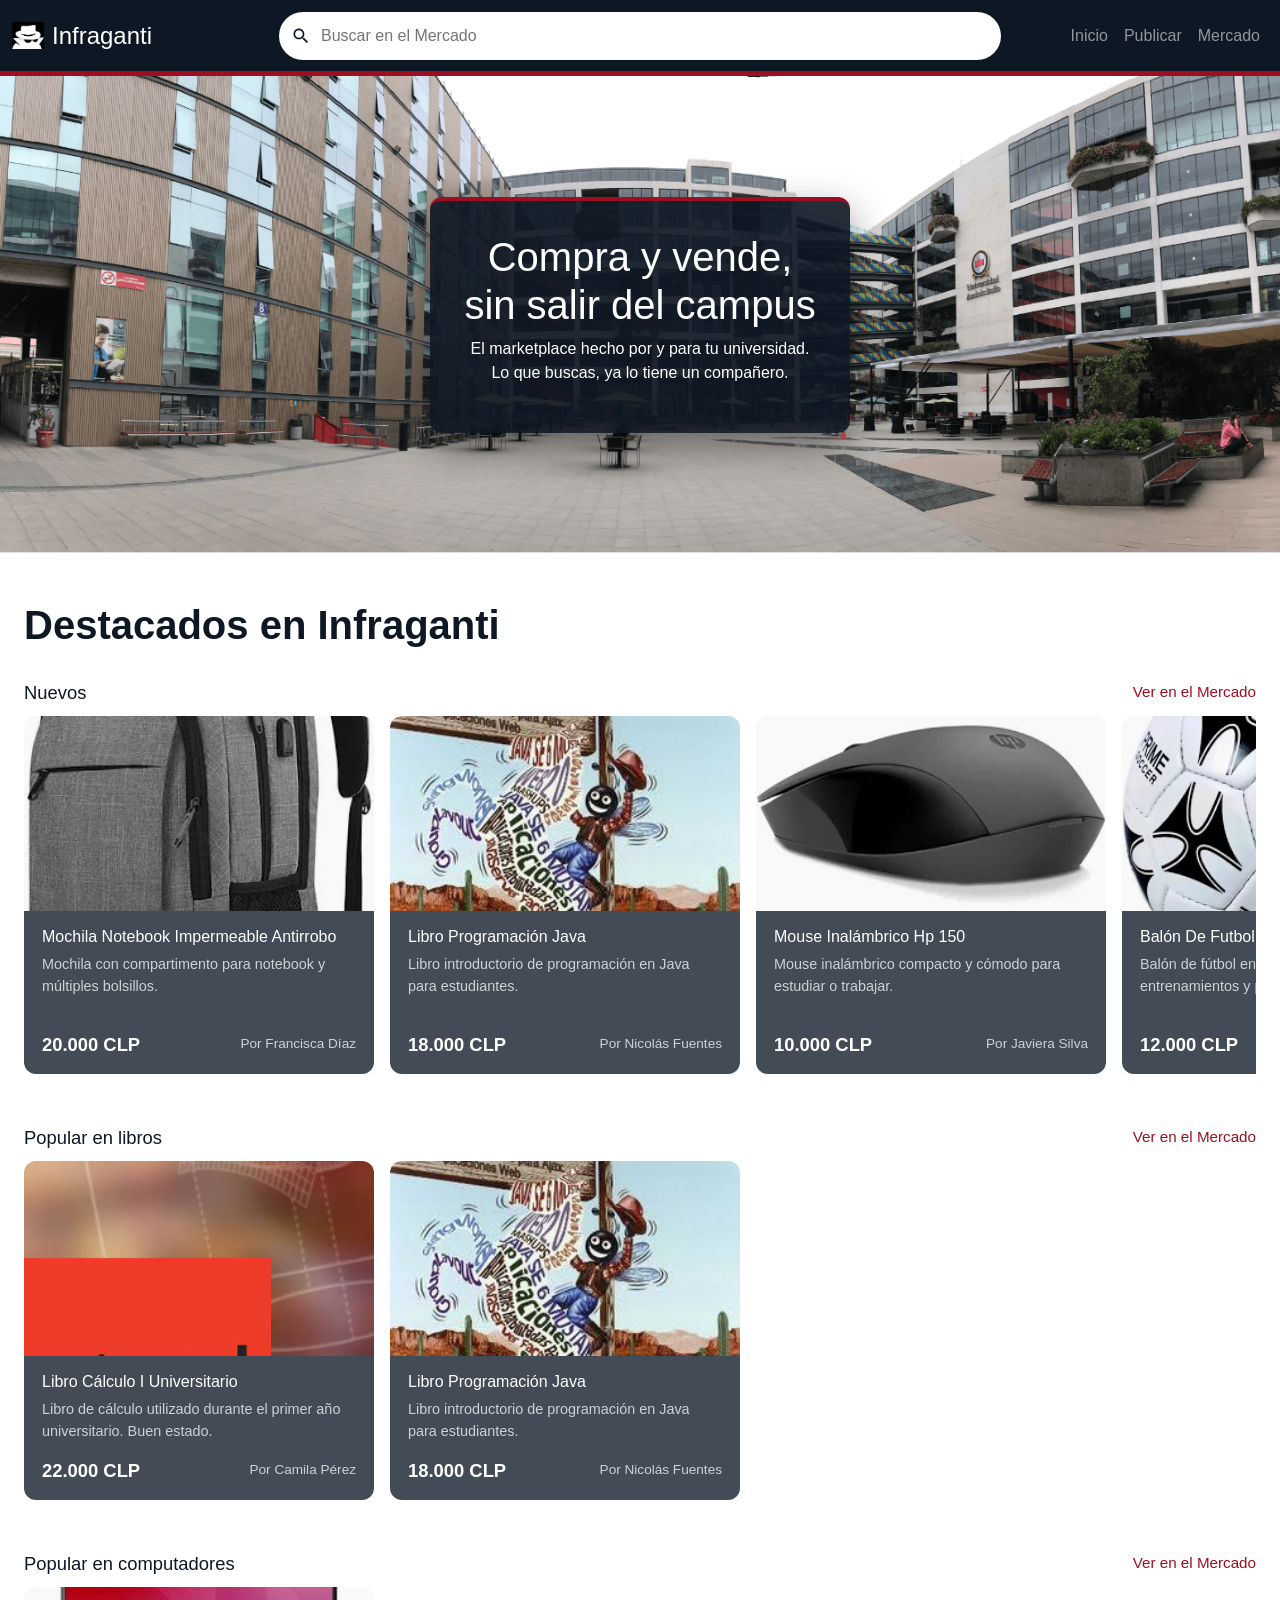
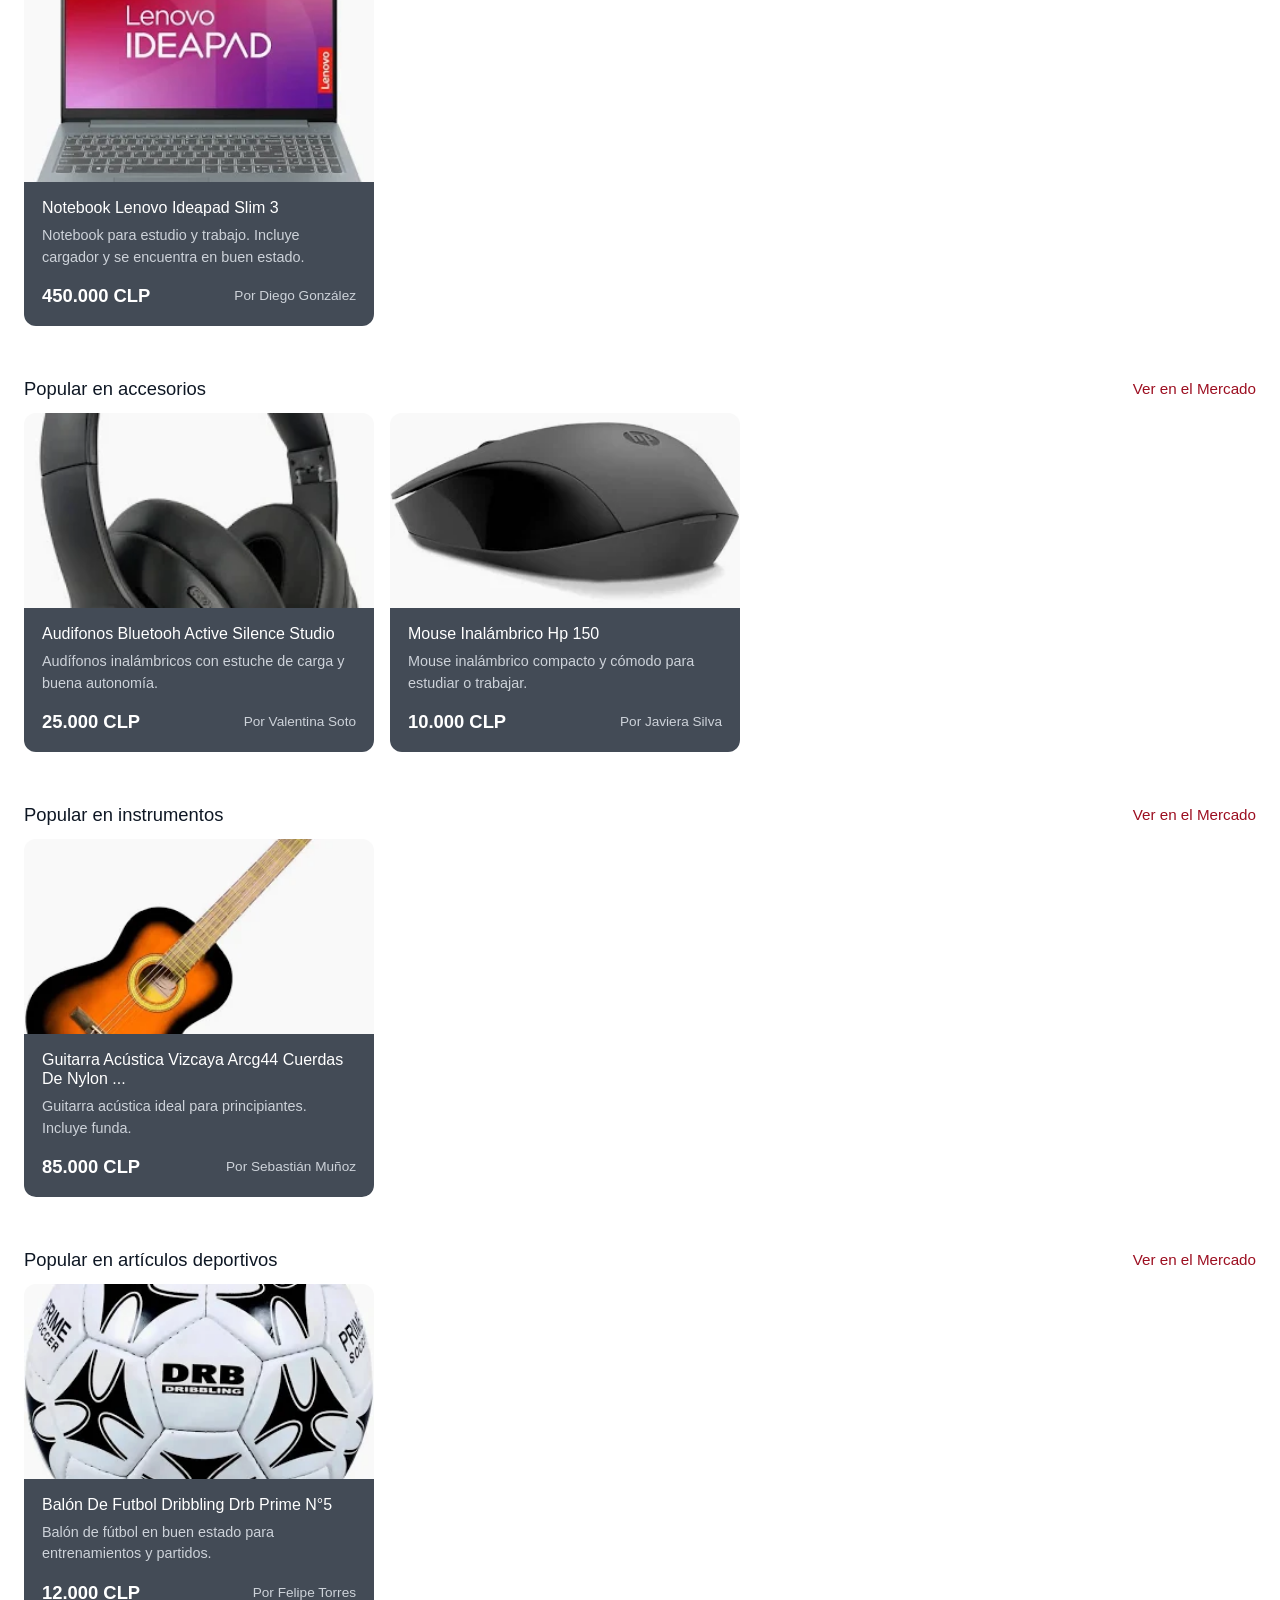
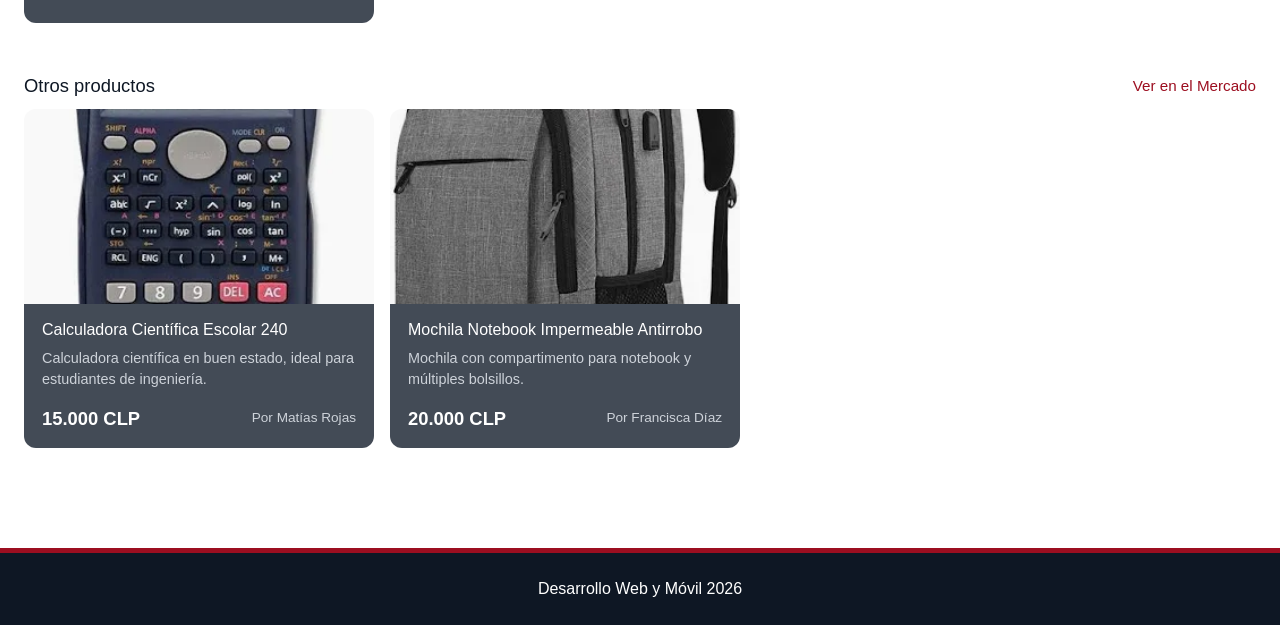
<file: index.html>
<!DOCTYPE html>
<html lang="es">

<head>
    <meta charset="UTF-8">
    <meta name="viewport" content="width=device-width, initial-scale=1.0">
    <title>Infraganti</title>
    <link rel="icon" type="image/png" href="./assets/icons/icon.png">
    <link href="https://cdn.jsdelivr.net/npm/bootstrap@5.3.8/dist/css/bootstrap.min.css" rel="stylesheet">
    <link rel="stylesheet" href="css/styles.css">
</head>

<body>

    <nav class="navbar navbar-expand-lg navbar-dark header-custom">
        <div class="container-fluid">
 
            <a class="navbar-brand brand-section" href="index.html">
                <img src="./assets/icons/icon.png" alt="Infraganti Logo" class="brand-logo">
                <span class="brand-text">Infraganti</span>
            </a>

            <button class="navbar-toggler" type="button"
                    data-bs-toggle="collapse"
                    data-bs-target="#menuPrincipal">
                <span class="navbar-toggler-icon"></span>
            </button>

            <div class="collapse navbar-collapse" id="menuPrincipal">

                <div class="search-section">
                    <div class="search-container">
                        <span class="search-icon">
                            <svg viewBox="0 0 24 24" width="20" height="20" fill="#0e1724">
                                <path d="M15.5 14h-.79l-.28-.27C15.41 12.59 16 11.11 16 9.5 16 5.91 13.09 3 9.5 3S3 5.91 3 9.5 5.91 16 9.5 16c1.61 0 3.09-.59 4.23-1.57l.27.28v.79l5 4.99L20.49 19l-4.99-5zm-6 0C7.01 14 5 11.99 5 9.5S7.01 5 9.5 5 14 7.01 14 9.5 11.99 14 9.5 14z"/>
                            </svg>
                        </span>
                        <input type="text" class="search-input" placeholder="Buscar en el Mercado" aria-label="Búsqueda">
                    </div>
                </div>

                <ul class="navbar-nav">
                    <li class="nav-item"><a class="nav-link" href="index.html">Inicio</a></li>
                    <li class="nav-item"><a class="nav-link" href="publicar.html">Publicar</a></li>
                    <li class="nav-item"><a class="nav-link" href="mercado.html">Mercado</a></li>
                </ul>

            </div>

        </div>
    </nav>

    <main>

        <section class="hero-image">
            <img src="./assets/img/front.png" alt="Campus Infraganti" class="hero-img">
                <div class="hero-content">
                    <h1>Compra y vende, sin salir del campus</h1>
                    <p>El marketplace hecho por y para tu universidad.<br>Lo que buscas, ya lo tiene un compañero.</p>
                </div>
        </section>

        <section class="destacados">

            <h2 class="destacados-titulo">Destacados en Infraganti</h2>

            <div id="listaDestacados"></div>

        </section>

    </main>

<footer class="site-footer">
    <p>Desarrollo Web y Móvil 2026</p>
</footer>

<script src="https://cdn.jsdelivr.net/npm/bootstrap@5.3.8/dist/js/bootstrap.bundle.min.js"></script>
<script src="js/productos.js"></script>
<script src="js/tarjetas.js"></script>
</body>

</html>
</file>
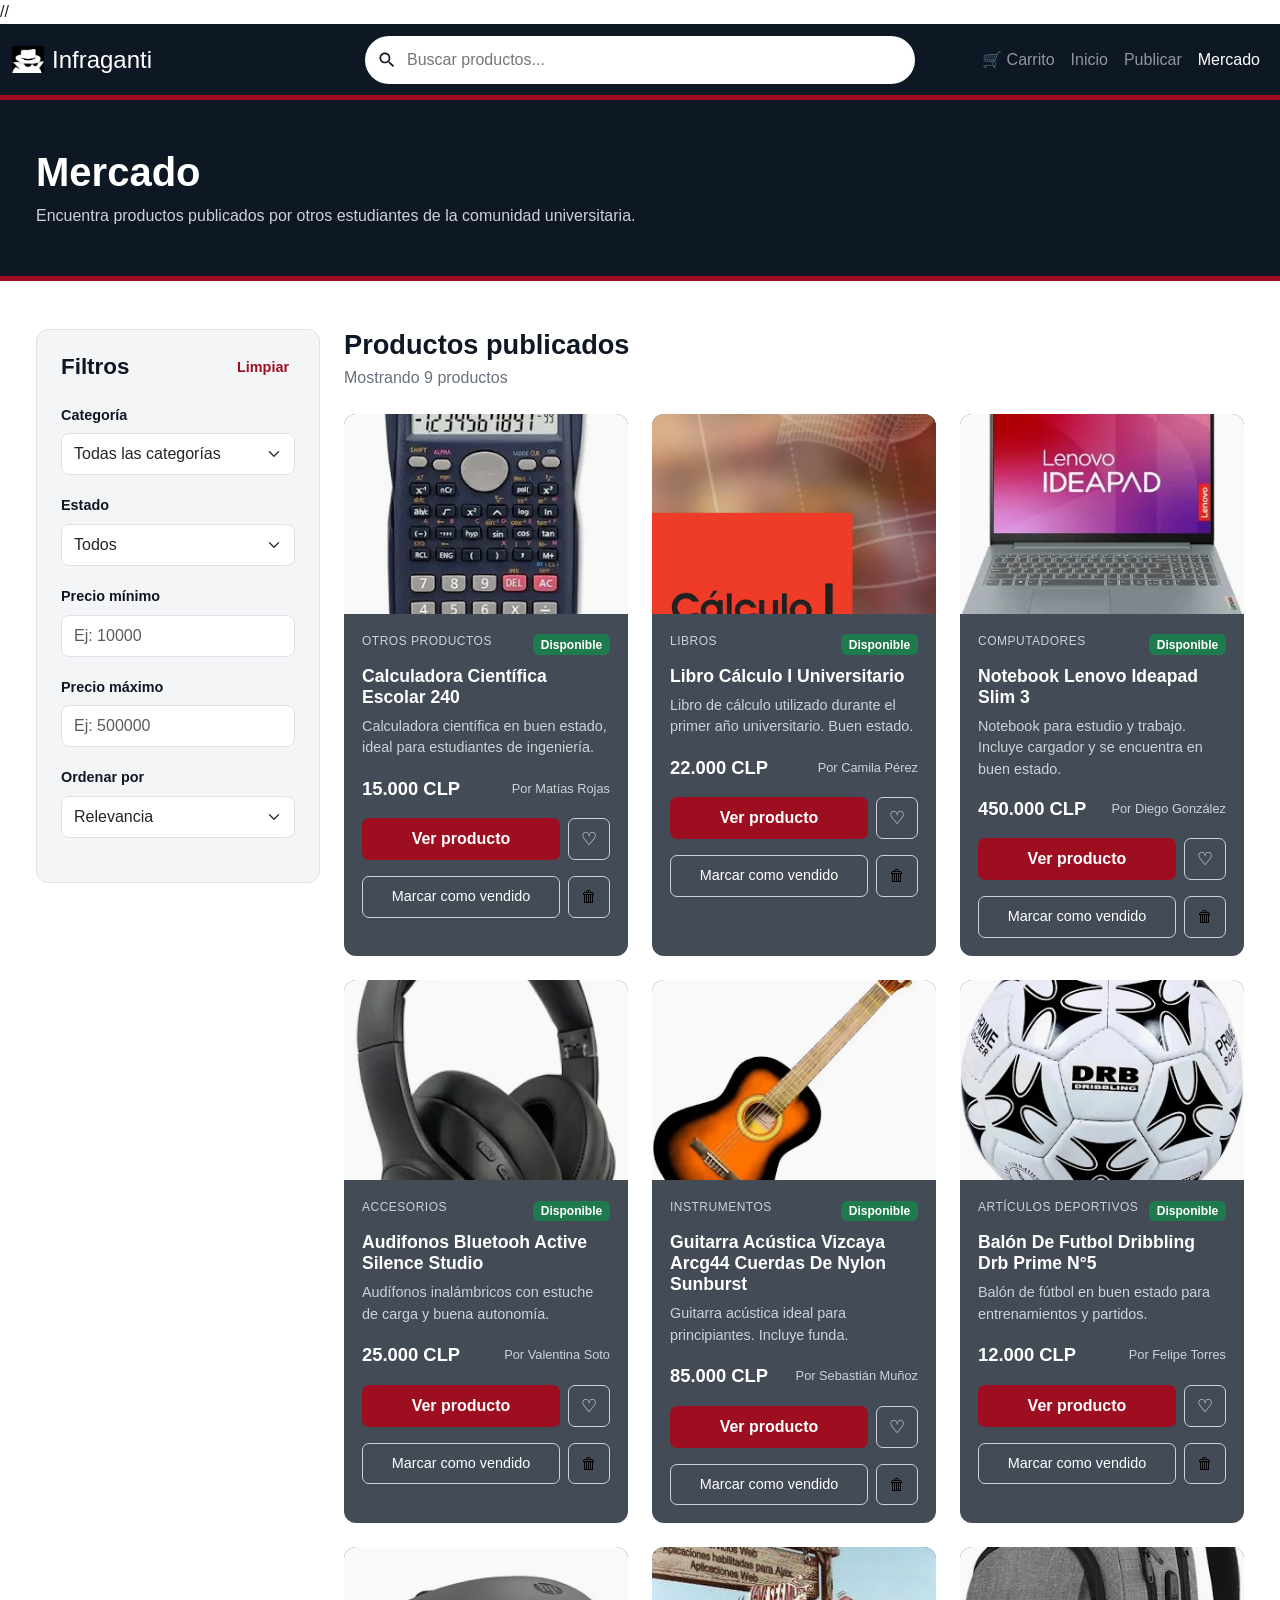
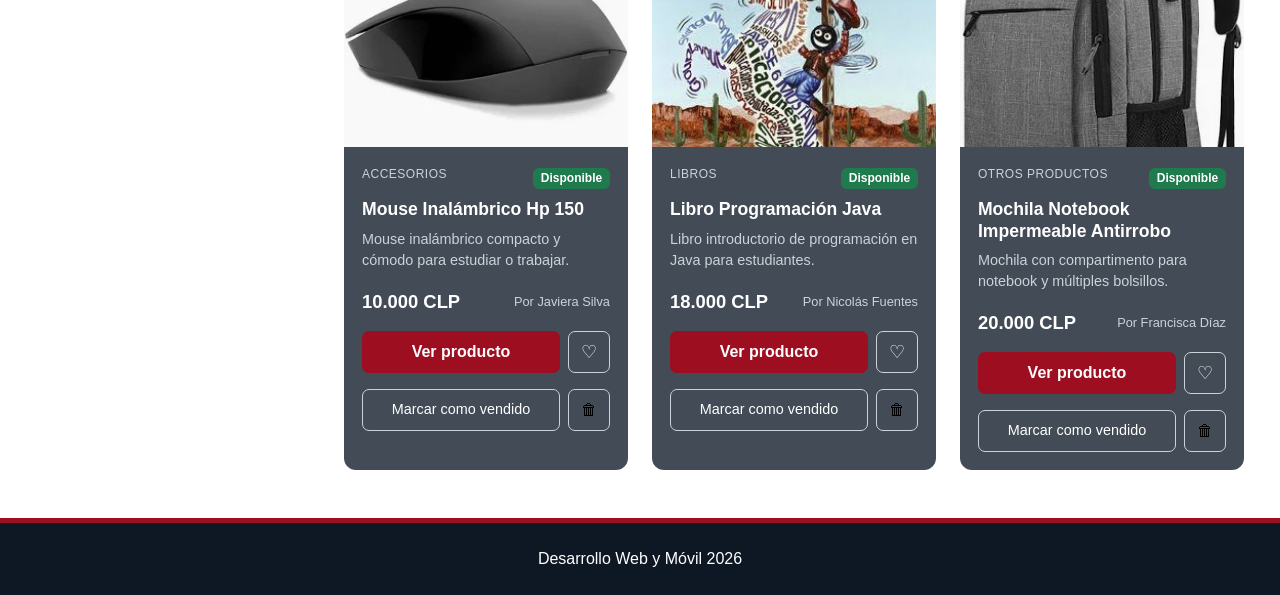
<file: mercado.html>
<!DOCTYPE html>
<html lang="es">

<head>
    <meta charset="UTF-8">
    <meta name="viewport" content="width=device-width, initial-scale=1.0">

    <title>Mercado | Infraganti</title>

    <link rel="icon" type="image/png" href="./assets/icons/icon.png">
//
    <link href="https://cdn.jsdelivr.net/npm/bootstrap@5.3.8/dist/css/bootstrap.min.css" rel="stylesheet">

    <link rel="stylesheet" href="css/styles.css">
    <link rel="stylesheet" href="css/mercado.css">
</head>

<body>

    <!-- Navegación principal -->
    <header>

        <nav class="navbar navbar-expand-lg navbar-dark header-custom">

            <div class="container-fluid">

                <a class="navbar-brand brand-section" href="index.html">

                    <img
                        src="./assets/icons/icon.png"
                        alt="Logo de Infraganti"
                        class="brand-logo">

                    <span class="brand-text">
                        Infraganti
                    </span>

                </a>


                <button
                    class="navbar-toggler"
                    type="button"
                    data-bs-toggle="collapse"
                    data-bs-target="#menuMercado"
                    aria-controls="menuMercado"
                    aria-expanded="false"
                    aria-label="Abrir menú">

                    <span class="navbar-toggler-icon"></span>

                </button>


                <div
                    class="collapse navbar-collapse"
                    id="menuMercado">


                    <!-- Buscador -->

                    <div class="mercado-buscador">

                        <div class="search-container">

                            <span class="search-icon">

                                <svg
                                    viewBox="0 0 24 24"
                                    width="20"
                                    height="20"
                                    fill="#0e1724">

                                    <path d="M15.5 14h-.79l-.28-.27C15.41 12.59 16 11.11 16 9.5
                                    16 5.91 13.09 3 9.5 3S3 5.91 3 9.5
                                    5.91 16 9.5 16c1.61 0 3.09-.59 4.23-1.57
                                    l.27.28v.79l5 4.99L20.49 19l-4.99-5zm-6
                                    0C7.01 14 5 11.99 5 9.5S7.01 5 9.5 5
                                    14 7.01 14 9.5 11.99 14 9.5 14z"/>

                                </svg>

                            </span>


                            <input
                                type="search"
                                id="buscadorProducto"
                                class="search-input"
                                placeholder="Buscar productos..."
                                aria-label="Buscar productos">

                        </div>

                    </div>


                    <!-- Menú -->

                    <ul class="navbar-nav ms-auto">

                        <li class="nav-item">

                            <button
                                type="button"
                                class="nav-link btn btn-link carrito-nav"
                                data-bs-toggle="modal"
                                data-bs-target="#modalCarrito">

                                🛒 Carrito

                            </button>

                        </li>


                        <li class="nav-item">

                            <a
                                class="nav-link"
                                href="index.html">

                                Inicio

                            </a>

                        </li>


                        <li class="nav-item">

                            <a
                                class="nav-link"
                                href="publicar.html">

                                Publicar

                            </a>

                        </li>


                        <li class="nav-item">

                            <a
                                class="nav-link active"
                                href="mercado.html">

                                Mercado

                            </a>

                        </li>

                    </ul>

                </div>

            </div>

        </nav>

    </header>


    <main>


        <!-- Encabezado del mercado -->

        <section class="mercado-encabezado">

            <div class="container-fluid">

                <h1>
                    Mercado
                </h1>

                <p>
                    Encuentra productos publicados por otros estudiantes
                    de la comunidad universitaria.
                </p>

            </div>

        </section>


        <!-- Catálogo y filtros -->

        <section class="mercado-contenido">

            <div class="container-fluid">

                <div class="row g-4">


                    <!-- Filtros -->

                    <aside class="col-12 col-lg-3">

                        <div class="panel-filtros">

                            <div class="filtros-header">

                                <h2>
                                    Filtros
                                </h2>

                                <button
                                    id="limpiarFiltros"
                                    class="btn-limpiar"
                                    type="button">

                                    Limpiar

                                </button>

                            </div>


                            <div class="filtro-grupo">

                                <label for="filtroCategoria">
                                    Categoría
                                </label>

                                <select
                                    id="filtroCategoria"
                                    class="form-select">

                                    <option value="todas">
                                        Todas las categorías
                                    </option>

                                    <option value="libros">
                                        Libros
                                    </option>

                                    <option value="computadores">
                                        Computadores
                                    </option>

                                    <option value="accesorios">
                                        Accesorios
                                    </option>

                                    <option value="instrumentos">
                                        Instrumentos
                                    </option>

                                    <option value="deportes">
                                        Artículos deportivos
                                    </option>

                                    <option value="otros">
                                        Otros productos
                                    </option>

                                </select>

                            </div>


                            <div class="filtro-grupo">

                                <label for="filtroEstado">
                                    Estado
                                </label>

                                <select
                                    id="filtroEstado"
                                    class="form-select">

                                    <option value="todos">
                                        Todos
                                    </option>

                                    <option value="disponible">
                                        Disponibles
                                    </option>

                                    <option value="vendido">
                                        Vendidos
                                    </option>

                                </select>

                            </div>


                            <div class="filtro-grupo">

                                <label for="precioMinimo">
                                    Precio mínimo
                                </label>

                                <input
                                    type="number"
                                    id="precioMinimo"
                                    class="form-control"
                                    min="0"
                                    placeholder="Ej: 10000">

                            </div>


                            <div class="filtro-grupo">

                                <label for="precioMaximo">
                                    Precio máximo
                                </label>

                                <input
                                    type="number"
                                    id="precioMaximo"
                                    class="form-control"
                                    min="0"
                                    placeholder="Ej: 500000">

                            </div>


                            <div class="filtro-grupo">

                                <label for="ordenProductos">
                                    Ordenar por
                                </label>

                                <select
                                    id="ordenProductos"
                                    class="form-select">

                                    <option value="relevancia">
                                        Relevancia
                                    </option>

                                    <option value="menor">
                                        Precio: menor a mayor
                                    </option>

                                    <option value="mayor">
                                        Precio: mayor a menor
                                    </option>

                                    <option value="nombre">
                                        Nombre A-Z
                                    </option>

                                </select>

                            </div>

                        </div>

                    </aside>


                    <!-- Catálogo -->

                    <section
                        class="col-12 col-lg-9"
                        aria-labelledby="tituloProductos">


                        <div class="productos-header">

                            <div>

                                <h2 id="tituloProductos">
                                    Productos publicados
                                </h2>

                                <p id="contadorProductos">
                                    Mostrando productos
                                </p>

                            </div>

                        </div>


                        <!-- Mensaje cuando no existen productos -->

                        <div
                            id="mensajeSinProductos"
                            class="mensaje-sin-productos"
                            hidden>

                            <h3>
                                No encontramos productos
                            </h3>

                            <p>
                                Intenta cambiar la búsqueda o los filtros.
                            </p>

                        </div>


                        <!-- Productos generados por JavaScript -->

                        <div
                            id="catalogoProductos"
                            class="row g-4">

                        </div>

                    </section>

                </div>

            </div>

        </section>

    </main>


    <!-- =========================================
         MODAL DETALLE DEL PRODUCTO
         ========================================= -->

    <div
        class="modal fade"
        id="modalProducto"
        tabindex="-1"
        aria-labelledby="tituloModalProducto"
        aria-hidden="true">

        <div class="modal-dialog modal-lg modal-dialog-centered">

            <div class="modal-content modal-producto">

                <div class="modal-header">

                    <h2
                        class="modal-title"
                        id="tituloModalProducto">

                        Producto

                    </h2>


                    <button
                        type="button"
                        class="btn-close"
                        data-bs-dismiss="modal"
                        aria-label="Cerrar">

                    </button>

                </div>


                <div
                    class="modal-body"
                    id="detalleProducto">

                </div>

            </div>

        </div>

    </div>


    <!-- =========================================
         MODAL CARRITO
         ========================================= -->

    <div
        class="modal fade"
        id="modalCarrito"
        tabindex="-1"
        aria-labelledby="tituloCarrito"
        aria-hidden="true">

        <div class="modal-dialog modal-dialog-centered">

            <div class="modal-content modal-producto">

                <div class="modal-header">

                    <h2
                        class="modal-title"
                        id="tituloCarrito">

                        Carrito de compra

                    </h2>


                    <button
                        type="button"
                        class="btn-close"
                        data-bs-dismiss="modal"
                        aria-label="Cerrar">

                    </button>

                </div>


                <div class="modal-body">

                    <div id="contenidoCarrito">

                    </div>

                </div>

            </div>

        </div>

    </div>


    <!-- Footer -->

    <footer class="site-footer">

        <p>
            Desarrollo Web y Móvil 2026
        </p>

    </footer>


    <!-- Bootstrap -->

    <script src="https://cdn.jsdelivr.net/npm/bootstrap@5.3.8/dist/js/bootstrap.bundle.min.js"></script>

    <!-- JavaScript del mercado -->

    <script src="js/productos.js"></script>

    <script src="js/mercado.js"></script>

</body>

</html>
</file>
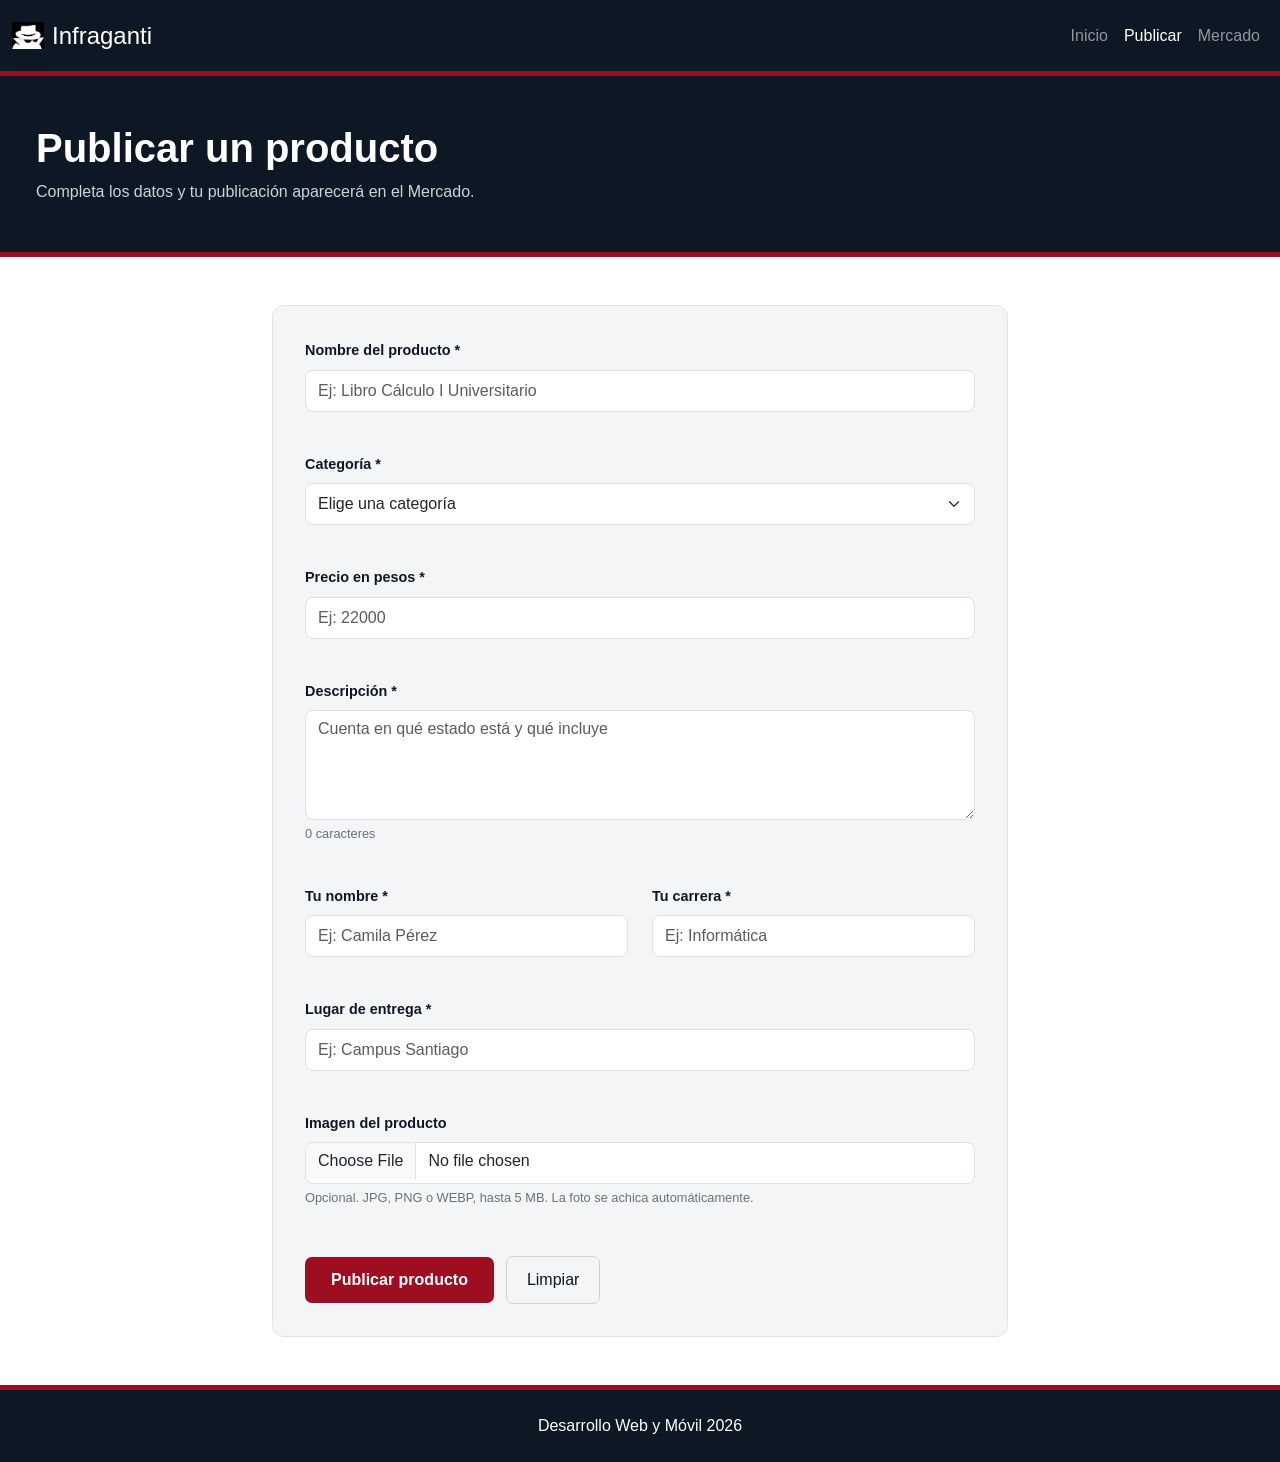
<file: publicar.html>
<!DOCTYPE html>
<html lang="es">
 
<head>
    <meta charset="UTF-8">
    <meta name="viewport" content="width=device-width, initial-scale=1.0">
    <title>Publicar | Infraganti</title>
    <link rel="icon" type="image/png" href="./assets/icons/icon.png">
    <link href="https://cdn.jsdelivr.net/npm/bootstrap@5.3.8/dist/css/bootstrap.min.css" rel="stylesheet">
 
    <link rel="stylesheet" href="css/styles.css">
    <link rel="stylesheet" href="css/publicar.css">
</head>
 
<body>
 
    <header>
 
        <nav class="navbar navbar-expand-lg navbar-dark header-custom">
 
            <div class="container-fluid">
                <a class="navbar-brand brand-section" href="index.html">
                    <img
                        src="./assets/icons/icon.png"
                        alt="Logo de Infraganti"
                        class="brand-logo">
 
                    <span class="brand-text">
                        Infraganti
                    </span>
 
                </a>
                <button
                    class="navbar-toggler"
                    type="button"
                    data-bs-toggle="collapse"
                    data-bs-target="#menuPublicar"
                    aria-controls="menuPublicar"
                    aria-expanded="false"
                    aria-label="Abrir menú">
 
                    <span class="navbar-toggler-icon"></span>
 
                </button>
 
                <div class="collapse navbar-collapse" id="menuPublicar">
 
                    <ul class="navbar-nav ms-auto">
 
                        <li class="nav-item">
                            <a class="nav-link" href="index.html">Inicio</a>
                        </li>
                        <li class="nav-item">
                            <a class="nav-link active" href="publicar.html">Publicar</a>
                        </li>
                        <li class="nav-item">
                            <a class="nav-link" href="mercado.html">Mercado</a>
                        </li>
                    </ul>
                </div>
            </div>
        </nav>
 
    </header>
 
    <main>
 
        <section class="publicar-encabezado">
 
            <div class="container-fluid">
 
                <h1>
                    Publicar un producto
                </h1>
 
                <p>
                    Completa los datos y tu publicación aparecerá en el Mercado.
                </p>
 
            </div>
 
        </section>
 
        <section class="publicar-contenido">
 
            <div class="container">
 
                <div class="row justify-content-center">
 
                    <div class="col-12 col-lg-8">
 
                        <div class="panel-formulario">
 
 
                            <form id="formPublicar" novalidate>
 
                                <div class="mb-3">
 
                                    <label for="nombre" class="form-label">
                                        Nombre del producto *
                                    </label>
 
                                    <input
                                        type="text"
                                        class="form-control"
                                        id="nombre"
                                        placeholder="Ej: Libro Cálculo I Universitario">
 
                                    <div class="invalid-feedback" id="errorNombre"></div>
 
                                </div>
 
                                <div class="mb-3">
 
                                    <label for="categoria" class="form-label">
                                        Categoría *
                                    </label>
 
                                    <select class="form-select" id="categoria">
 
                                        <option value="">Elige una categoría</option>
                                        <option value="libros">Libros</option>
                                        <option value="computadores">Computadores</option>
                                        <option value="accesorios">Accesorios</option>
                                        <option value="instrumentos">Instrumentos</option>
                                        <option value="deportes">Artículos deportivos</option>
                                        <option value="otros">Otros productos</option>
 
                                    </select>
 
                                    <div class="invalid-feedback" id="errorCategoria"></div>
 
                                </div>
 
                                <div class="mb-3">
 
                                    <label for="precio" class="form-label">
                                        Precio en pesos *
                                    </label>
 
                                    <input
                                        type="number"
                                        class="form-control"
                                        id="precio"
                                        placeholder="Ej: 22000">
 
                                    <div class="invalid-feedback" id="errorPrecio"></div>
 
                                </div>
 
                                <div class="mb-3">
 
                                    <label for="descripcion" class="form-label">
                                        Descripción *
                                    </label>
 
                                    <textarea
                                        class="form-control"
                                        id="descripcion"
                                        rows="4"
                                        placeholder="Cuenta en qué estado está y qué incluye"></textarea>
 
                                    <div class="ayuda-campo" id="contadorDescripcion">
                                        0 caracteres
                                    </div>
 
                                    <div class="invalid-feedback" id="errorDescripcion"></div>
 
                                </div>
 
 
                                <div class="row">
 
                                    <div class="col-12 col-md-6 mb-3">
 
                                        <label for="vendedor" class="form-label">
                                            Tu nombre *
                                        </label>
 
                                        <input
                                            type="text"
                                            class="form-control"
                                            id="vendedor"
                                            placeholder="Ej: Camila Pérez">
 
                                        <div class="invalid-feedback" id="errorVendedor"></div>
 
                                    </div>
 
                                    <div class="col-12 col-md-6 mb-3">
 
                                        <label for="carrera" class="form-label">
                                            Tu carrera *
                                        </label>
 
                                        <input
                                            type="text"
                                            class="form-control"
                                            id="carrera"
                                            placeholder="Ej: Informática">
 
                                        <div class="invalid-feedback" id="errorCarrera"></div>
 
                                    </div>
                                </div>
 
                                <div class="mb-3">
 
                                    <label for="contacto" class="form-label">
                                        Lugar de entrega *
                                    </label>
 
                                    <input
                                        type="text"
                                        class="form-control"
                                        id="contacto"
                                        placeholder="Ej: Campus Santiago">
 
                                    <div class="invalid-feedback" id="errorContacto"></div>
 
                                </div>
 
                                <div class="mb-4">
 
                                    <label for="imagen" class="form-label">
                                        Imagen del producto
                                    </label>
 
                                    <input
                                        type="file"
                                        class="form-control"
                                        id="imagen"
                                        accept="image/png, image/jpeg, image/webp">
 
                                    <div class="ayuda-campo">
                                        Opcional. JPG, PNG o WEBP, hasta 5 MB.
                                        La foto se achica automáticamente.
                                    </div>
 
                                    <div class="invalid-feedback" id="errorImagen"></div>
 
 
                                    <div
                                        id="vistaPrevia"
                                        class="vista-previa"
                                        hidden>
 
                                        <img id="imagenPrevia" alt="Vista previa del producto">
 
                                        <button
                                            type="button"
                                            id="quitarImagen"
                                            class="btn-quitar-imagen">
 
                                            Quitar imagen
 
                                        </button>
                                    </div>
                                </div>
 
                                <div
                                    id="mensajeExito"
                                    class="alert alert-success"
                                    hidden>
 
                                    Tu producto quedó publicado y guardado en este navegador.
                                    <a href="mercado.html">Verlo en el Mercado</a>
                                </div>
 
                                <div
                                    id="mensajeError"
                                    class="alert alert-danger"
                                    hidden>
                                    Revisa los campos marcados en rojo.
 
                                </div>
 
                                <div class="formulario-acciones">
 
                                    <button
                                        type="submit"
                                        class="btn-publicar">
                                        Publicar producto
                                    </button>
 
 
                                    <button
                                        type="button"
                                        id="limpiarFormulario"
                                        class="btn-limpiar-form">
                                        Limpiar
                                    </button>
                                </div>
                            </form>
 
                        </div>
 
                        <section
                            id="seccionPublicados"
                            class="panel-publicados"
                            hidden>
 
                            <div class="publicados-header">
 
                                <h2>
                                    Tus publicaciones guardadas
                                </h2>
 
                                <button
                                    type="button"
                                    id="borrarPublicaciones"
                                    class="btn-borrar-publicaciones">
                                    Borrar todas
                                </button>
 
                            </div>
 
                            <div id="listaPublicados"></div>
 
                        </section>
                    </div>
                </div>
            </div>
 
        </section>
    </main>
 
 
    <footer class="site-footer">
        <p>
            Desarrollo Web y Móvil 2026
        </p>
 
    </footer>
 
    <script src="https://cdn.jsdelivr.net/npm/bootstrap@5.3.8/dist/js/bootstrap.bundle.min.js"></script>
    <script src="js/productos.js"></script>
    <script src="js/publicar.js"></script>
 
</body>
</html>
</file>
<file: css/styles.css>
:root {
    --bg-dark: #0e1724;
    --color-acento: #9c0e20;
    --text-white: #ffffff;
    --gris-tarjeta: #434b56;
    --gris-imagen: #e3e6eb;
}
 
body {
    font-family: Arial, sans-serif;
    margin: 0;
    padding: 0;
    background-color: var(--text-white);
}
 
.header-custom {
    background-color: var(--bg-dark);
    min-height: 76px;
    position: sticky;
    top: 0;
    z-index: 1000;
    border-bottom: 5px solid var(--color-acento);
}
 
.brand-section {
    display: flex;
    align-items: center;
}
 
.brand-logo {
    width: 32px;
    height: 32px;
    object-fit: contain;
    margin-right: 8px;
}
 
.brand-text {
    font-size: 1.5rem;
    color: var(--text-white);
}
 
.search-section {
    width: 100%;
    margin-top: 12px;
    margin-bottom: 12px;
}
 
.search-container {
    display: flex;
    align-items: center;
    background-color: var(--text-white);
    height: 48px;
    border-radius: 50px;
    padding-left: 12px;
}
 
.search-icon {
    display: flex;
    align-items: center;
    margin-right: 8px;
}
 
.search-input {
    flex-grow: 1;
    height: 100%;
    border: none;
    outline: none;
    background-color: transparent;
    color: var(--bg-dark);
    padding-right: 16px;
}

 
.hero-image {
    position: relative;
    width: 100%;
    overflow: hidden;
}
 
.hero-img {
    display: block;
    width: 100%;
    height: auto;
}
 
.hero-content {
    position: absolute;
    top: 50%;
    left: 50%;
    transform: translate(-50%, -50%);
    max-width: 420px;
    width: 85%;
    background-color: rgba(14, 23, 36, 0.9);
    border-top: 4px solid var(--color-acento);
    border-radius: 12px;
    padding: 32px 28px;
    text-align: center;
    color: var(--text-white);
    box-shadow: 0 16px 40px rgba(0, 0, 0, 0.45);
}

 
.site-footer {
    background-color: var(--bg-dark);
    border-top: 5px solid var(--color-acento);
    padding: 24px;
    text-align: center;
    color: var(--text-white);
}
 
.site-footer p {
    margin: 0;
}
 
@media (min-width: 992px) {
    #menuPrincipal {
        flex-grow: 1;
        align-items: center;
        justify-content: flex-end;
    }

    .navbar-nav {
        align-items: center;
    }

    .navbar-nav .nav-item {
        display: flex;
        align-items: center;
        line-height: 1;
    }

    .navbar-nav .nav-link {
        padding-top: 0;
        padding-bottom: 0;
    }

    .search-section {
        position: absolute;
        left: 50%;
        top: 50%;
        transform: translate(-50%, -50%);
        width: 722px;
        margin: 0;
    }
}
 
@media (max-width: 576px) {
    .hero-content {
        max-width: 300px;
        width: 88%;
        padding: 22px 18px;
    }
}

.destacados {
    padding: 48px 24px;
}

.destacados-titulo {
    font-size: 2.5rem;
    font-weight: bold;
    color: var(--bg-dark);
    margin: 0 0 32px 0;
}

.fila-categoria {
    margin-bottom: 40px;
}

.fila-titulo {
    display: flex;
    justify-content: space-between;
    align-items: center;
    margin-bottom: 12px;
}

.fila-titulo h3 {
    font-size: 1.15rem;
    color: var(--bg-dark);
    margin: 0;
}

.enlace-mercado {
    color: var(--color-acento);
    text-decoration: none;
    font-size: 0.95rem;
}
 
.enlace-mercado:hover {
    text-decoration: underline;
}
 
.carrusel {
    display: flex;
    gap: 16px;
    overflow-x: auto;
    padding-bottom: 12px;
    scroll-snap-type: x mandatory;
}
 
.carrusel::-webkit-scrollbar {
    height: 10px;
}
 
.carrusel::-webkit-scrollbar-track {
    background-color: var(--gris-imagen);
    border-radius: 5px;
}
 
.carrusel::-webkit-scrollbar-thumb {
    background-color: var(--gris-tarjeta);
    border-radius: 5px;
}
 
.tarjeta {
    flex: 0 0 auto;
    width: 350px;
    border-radius: 12px;
    overflow: hidden;
    scroll-snap-align: start;
    display: flex;
    flex-direction: column;
}
 
.tarjeta-imagen {
    height: 195px;
    background-color: var(--gris-imagen);
    overflow: hidden;
}
 
.tarjeta-imagen {
    display: flex;
    align-items: center;
    justify-content: center;
}
 
.tarjeta-sin-imagen {
    color: #69717c;
    font-size: 0.9rem;
}
 
.tarjeta-imagen img {
    width: 100%;
    height: 100%;
    object-fit: cover;
}
 
.tarjeta-cuerpo {
    background-color: var(--gris-tarjeta);
    color: var(--text-white);
    padding: 16px 18px;
    flex-grow: 1;
    display: flex;
    flex-direction: column;
}
 
.tarjeta-nombre {
    font-size: 1rem;
    margin: 0 0 8px 0;
}
 
.tarjeta-texto {
    font-size: 0.9rem;
    color: #cdd2d9;
    margin: 0 0 14px 0;
}
 
.tarjeta-pie {
    display: flex;
    justify-content: space-between;
    align-items: center;
    gap: 10px;
    margin-top: auto;
}
 
.tarjeta-precio {
    font-size: 1.15rem;
    font-weight: bold;
}
 
.tarjeta-usuario {
    font-size: 0.85rem;
    color: #cdd2d9;
}
 
.tarjeta:hover {
    transform: translateY(-4px);
    transition: 0.2s;
}
 
@media (max-width: 576px) {
    .destacados {
        padding: 32px 16px;
    }
 
    .destacados-titulo {
        font-size: 1.8rem;
    }
 
    .tarjeta {
        width: 78%;
        max-width: 300px;
    }
 
    .tarjeta-imagen {
        height: 150px;
    }
}
</file>
<file: css/mercado.css>
/* =========================================
   MERCADO - ESTILOS PROPIOS
   ========================================= */


/* Encabezado */

.mercado-encabezado {

    background-color: var(--bg-dark);

    color: var(--text-white);

    padding: 48px 24px;

    border-bottom: 5px solid var(--color-acento);

}


.mercado-encabezado h1 {

    margin: 0 0 8px 0;

    font-size: 2.5rem;

    font-weight: bold;

}


.mercado-encabezado p {

    margin: 0;

    color: #cdd2d9;

    font-size: 1rem;

}


/* Buscador */

.mercado-buscador {

    width: 100%;

    margin: 12px 0;

}


/* Contenido */

.mercado-contenido {

    padding: 48px 24px;

    background-color: var(--text-white);

}


/* Filtros */

.panel-filtros {

    background-color: #f4f5f7;

    border-radius: 12px;

    padding: 24px;

    position: sticky;

    top: 100px;

    border: 1px solid #dfe2e6;

}


.filtros-header {

    display: flex;

    justify-content: space-between;

    align-items: center;

    margin-bottom: 24px;

}


.filtros-header h2 {

    margin: 0;

    color: var(--bg-dark);

    font-size: 1.4rem;

    font-weight: bold;

}


.btn-limpiar {

    border: none;

    background: transparent;

    color: var(--color-acento);

    font-size: 0.9rem;

    font-weight: bold;

}


.btn-limpiar:hover {

    text-decoration: underline;

}


.filtro-grupo {

    margin-bottom: 20px;

}


.filtro-grupo label {

    display: block;

    margin-bottom: 7px;

    color: var(--bg-dark);

    font-weight: bold;

    font-size: 0.9rem;

}


.filtro-grupo .form-control,
.filtro-grupo .form-select {

    border-radius: 8px;

    min-height: 42px;

}


.filtro-grupo .form-control:focus,
.filtro-grupo .form-select:focus {

    border-color: var(--color-acento);

    box-shadow: 0 0 0 0.2rem rgba(156, 14, 32, 0.15);

}


/* Encabezado productos */

.productos-header {

    display: flex;

    justify-content: space-between;

    align-items: center;

    margin-bottom: 24px;

}


.productos-header h2 {

    margin: 0 0 4px 0;

    color: var(--bg-dark);

    font-size: 1.7rem;

    font-weight: bold;

}


.productos-header p {

    margin: 0;

    color: #69717c;

}


/* =========================================
   TARJETAS
   ========================================= */

.producto-card {

    height: 100%;

    background-color: var(--gris-tarjeta);

    border-radius: 12px;

    overflow: hidden;

    color: var(--text-white);

    transition: transform 0.2s, box-shadow 0.2s;

    border: none;

}


.producto-card:hover {

    transform: translateY(-4px);

    box-shadow: 0 12px 25px rgba(0, 0, 0, 0.18);

}


/* Imagen */

.producto-imagen {

    height: 200px;

    background-color: var(--gris-imagen);

    display: flex;

    justify-content: center;

    align-items: center;

    overflow: hidden;

}


.producto-imagen img {

    width: 100%;

    height: 100%;

    object-fit: cover;

}


.imagen-no-disponible {

    color: #69717c;

    font-size: 0.9rem;

}


/* Contenido */

.producto-contenido {

    padding: 18px;

}


.producto-categoria {

    display: inline-block;

    margin-bottom: 8px;

    color: #cdd2d9;

    font-size: 0.75rem;

    text-transform: uppercase;

    letter-spacing: 0.5px;

}


.producto-nombre {

    margin: 0 0 8px 0;

    font-size: 1.1rem;

    font-weight: bold;

}


.producto-descripcion {

    min-height: 45px;

    margin: 0 0 14px 0;

    color: #cdd2d9;

    font-size: 0.9rem;

}


.producto-pie {

    display: flex;

    justify-content: space-between;

    align-items: center;

    gap: 10px;

}


.producto-precio {

    font-size: 1.15rem;

    font-weight: bold;

}


.producto-usuario {

    color: #cdd2d9;

    font-size: 0.8rem;

}


/* =========================================
   BOTONES
   ========================================= */

.producto-acciones {

    display: flex;

    gap: 8px;

    margin-top: 16px;

}


.btn-ver-producto {

    flex: 1;

    border: none;

    border-radius: 7px;

    padding: 9px;

    background-color: var(--color-acento);

    color: var(--text-white);

    font-weight: bold;

}


.btn-ver-producto:hover {

    background-color: #7f0b1a;

}


.btn-favorito {

    width: 42px;

    border: 1px solid #cdd2d9;

    border-radius: 7px;

    background-color: transparent;

    color: var(--text-white);

    font-size: 1.1rem;

}


.btn-favorito:hover,
.btn-favorito.activo {

    background-color: var(--color-acento);

    border-color: var(--color-acento);

}


/* =========================================
   MENSAJE SIN PRODUCTOS
   ========================================= */

.mensaje-sin-productos {

    padding: 50px 20px;

    text-align: center;

    background-color: #f4f5f7;

    border-radius: 12px;

}


.mensaje-sin-productos h3 {

    color: var(--bg-dark);

    font-size: 1.3rem;

}


.mensaje-sin-productos p {

    color: #69717c;

    margin: 0;

}


/* =========================================
   MODAL
   ========================================= */

.modal-producto {

    border-radius: 12px;

    overflow: hidden;

}


.modal-producto .modal-header {

    background-color: var(--bg-dark);

    color: var(--text-white);

    border-bottom: 5px solid var(--color-acento);

}


.modal-producto .btn-close {

    filter: invert(1);

}


/* Imagen del detalle */

.detalle-imagen {

    height: 300px;

    background-color: var(--gris-imagen);

    border-radius: 10px;

    display: flex;

    align-items: center;

    justify-content: center;

    overflow: hidden;

}


.detalle-imagen img {

    width: 100%;

    height: 100%;

    object-fit: cover;

}


/* Información */

.detalle-categoria {

    color: var(--color-acento);

    font-size: 0.85rem;

    font-weight: bold;

    text-transform: uppercase;

}


.detalle-nombre {

    color: var(--bg-dark);

    font-size: 1.8rem;

    font-weight: bold;

    margin: 8px 0;

}


.detalle-precio {

    color: var(--color-acento);

    font-size: 1.5rem;

    font-weight: bold;

    margin-bottom: 16px;

}


.detalle-descripcion {

    color: #4f5660;

    line-height: 1.6;

}


/* Vendedor */

.detalle-vendedor {

    margin-top: 20px;

    padding: 16px;

    background-color: #f4f5f7;

    border-radius: 8px;

}


.detalle-vendedor h3 {

    font-size: 1rem;

    color: var(--bg-dark);

    margin-bottom: 8px;

}


.detalle-vendedor p {

    margin: 3px 0;

    color: #4f5660;

}


/* =========================================
   CARRITO
   ========================================= */

.carrito-producto {

    display: flex;

    justify-content: space-between;

    align-items: center;

    gap: 15px;

    padding: 14px 0;

    border-bottom: 1px solid #dee2e6;

}


.carrito-producto:last-child {

    border-bottom: none;

}


.carrito-nombre {

    color: var(--bg-dark);

    font-weight: bold;

}


.carrito-precio {

    color: var(--color-acento);

    font-weight: bold;

}


.carrito-total {

    margin-top: 20px;

    padding-top: 15px;

    border-top: 2px solid var(--bg-dark);

    display: flex;

    justify-content: space-between;

    font-size: 1.2rem;

    font-weight: bold;

}


/* Botón carrito */

.carrito-nav {

    text-decoration: none !important;

}


/* =========================================
   NAVBAR EN COMPUTADOR
   ========================================= */

@media (min-width: 992px) {

    .mercado-buscador {

        position: absolute;

        left: 50%;

        top: 50%;

        transform: translate(-50%, -50%);

        width: 550px;

        margin: 0;

    }

}


/* =========================================
   RESPONSIVE
   ========================================= */

@media (max-width: 991px) {

    .panel-filtros {

        position: static;

    }


    .mercado-encabezado {

        padding: 36px 20px;

    }


    .mercado-encabezado h1 {

        font-size: 2rem;

    }

}


@media (max-width: 576px) {

    .mercado-contenido {

        padding: 32px 16px;

    }


    .mercado-encabezado {

        padding: 32px 16px;

    }


    .mercado-encabezado h1 {

        font-size: 1.8rem;

    }


    .productos-header h2 {

        font-size: 1.4rem;

    }


    .producto-imagen {

        height: 180px;

    }


    .detalle-imagen {

        height: 220px;

    }

}


/* =========================================
   ESTADO DEL PRODUCTO
   ========================================= */

.producto-encabezado {

    display: flex;

    justify-content: space-between;

    align-items: center;

    gap: 10px;

    margin-bottom: 8px;

}


.estado-disponible {

    background-color: #1f7a4d;

    color: var(--text-white);

}


.estado-vendido {

    background-color: #6b7280;

    color: var(--text-white);

}


.producto-vendido .producto-imagen {

    opacity: 0.55;

}


.producto-vendido .producto-nombre {

    text-decoration: line-through;

}


.btn-estado {

    flex: 1;

    border: 1px solid #cdd2d9;

    border-radius: 7px;

    padding: 9px;

    background-color: transparent;

    color: var(--text-white);

    font-size: 0.9rem;

}


.btn-estado:hover {

    background-color: rgba(255, 255, 255, 0.12);

}


.btn-eliminar {

    width: 42px;

    border: 1px solid #cdd2d9;

    border-radius: 7px;

    background-color: transparent;

    font-size: 1rem;

}


.btn-eliminar:hover {

    background-color: var(--color-acento);

    border-color: var(--color-acento);

}


.detalle-vendido {

    padding: 12px;

    border-radius: 8px;

    background-color: #f4f5f7;

    color: #69717c;

    text-align: center;

    font-weight: bold;

}
</file>
<file: css/publicar.css>
.publicar-encabezado {
    background-color: var(--bg-dark);
    color: var(--text-white);
    padding: 48px 24px;
    border-bottom: 5px solid var(--color-acento);
}
 
.publicar-encabezado h1 {
    margin: 0 0 8px 0;
    font-size: 2.5rem;
    font-weight: bold;
}
 
.publicar-encabezado p {
    margin: 0;
    color: #cdd2d9;
}
 
.publicar-contenido {
    padding: 48px 24px;
}
 
.panel-formulario {
    background-color: #f4f5f7;
    border: 1px solid #dfe2e6;
    border-radius: 12px;
    padding: 32px;
}
 
.panel-formulario .form-label {
    color: var(--bg-dark);
    font-weight: bold;
    font-size: 0.9rem;
}
 
.panel-formulario .form-control,
.panel-formulario .form-select {
    border-radius: 8px;
    min-height: 42px;
}
 
.panel-formulario .form-control:focus,
.panel-formulario .form-select:focus {
    border-color: var(--color-acento);
    box-shadow: 0 0 0 0.2rem rgba(156, 14, 32, 0.15);
}
 
.panel-formulario .invalid-feedback {
    display: block;
    min-height: 20px;
    margin-top: 4px;
}
 
.ayuda-campo {
    margin-top: 4px;
    color: #69717c;
    font-size: 0.8rem;
}
 
.formulario-acciones {
    display: flex;
    gap: 12px;
    align-items: center;
}
 
.btn-publicar {
    border: none;
    border-radius: 7px;
    padding: 11px 26px;
    background-color: var(--color-acento);
    color: var(--text-white);
    font-weight: bold;
}
 
.btn-publicar:hover {
    background-color: #7f0b1a;
}
 
.btn-limpiar-form {
    border: 1px solid #cdd2d9;
    border-radius: 7px;
    padding: 11px 20px;
    background-color: transparent;
    color: var(--bg-dark);
}
 
.btn-limpiar-form:hover {
    background-color: #e3e6eb;
}
 
@media (max-width: 576px) {
    .publicar-encabezado {
        padding: 32px 16px;
    }
 
    .publicar-encabezado h1 {
        font-size: 1.8rem;
    }
 
    .publicar-contenido {
        padding: 32px 16px;
    }
 
    .panel-formulario {
        padding: 20px;
    }
 
    .formulario-acciones {
        flex-direction: column;
        align-items: stretch;
    }
}
 
.panel-publicados {
    margin-top: 32px;
}
 
.panel-publicados h2 {
    color: var(--bg-dark);
    font-size: 1.4rem;
    font-weight: bold;
}
 
.publicados-header {
    display: flex;
    justify-content: space-between;
    align-items: center;
    margin-bottom: 16px;
}
 
.btn-borrar-publicaciones {
    border: none;
    background: transparent;
    color: var(--color-acento);
    font-size: 0.9rem;
    font-weight: bold;
}
 
.btn-borrar-publicaciones:hover {
    text-decoration: underline;
}
 
.publicado {
    display: block;
    background-color: var(--gris-tarjeta);
    color: var(--text-white);
    border-radius: 12px;
    padding: 18px;
    margin-bottom: 12px;
}
 
.publicado-categoria {
    color: #cdd2d9;
    font-size: 0.75rem;
    text-transform: uppercase;
    letter-spacing: 0.5px;
}
 
.publicado-nombre {
    font-size: 1.1rem;
    font-weight: bold;
    margin: 6px 0 8px 0;
}
 
.publicado-texto {
    color: #cdd2d9;
    font-size: 0.9rem;
    margin: 0 0 14px 0;
}
 
.publicado-pie {
    display: flex;
    justify-content: space-between;
    align-items: center;
    gap: 10px;
}
 
.publicado-precio {
    font-size: 1.15rem;
    font-weight: bold;
}
 
.publicado-usuario {
    color: #cdd2d9;
    font-size: 0.85rem;
}
 
.vista-previa {
    display: flex;
    align-items: center;
    gap: 14px;
    margin-top: 12px;
}
 
.vista-previa img {
    width: 110px;
    height: 82px;
    object-fit: cover;
    border-radius: 8px;
    background-color: var(--gris-imagen);
}
 
.btn-quitar-imagen {
    border: 1px solid #cdd2d9;
    border-radius: 7px;
    padding: 7px 14px;
    background-color: transparent;
    color: var(--bg-dark);
    font-size: 0.9rem;
}
 
.btn-quitar-imagen:hover {
    background-color: #e3e6eb;
}
</file>
